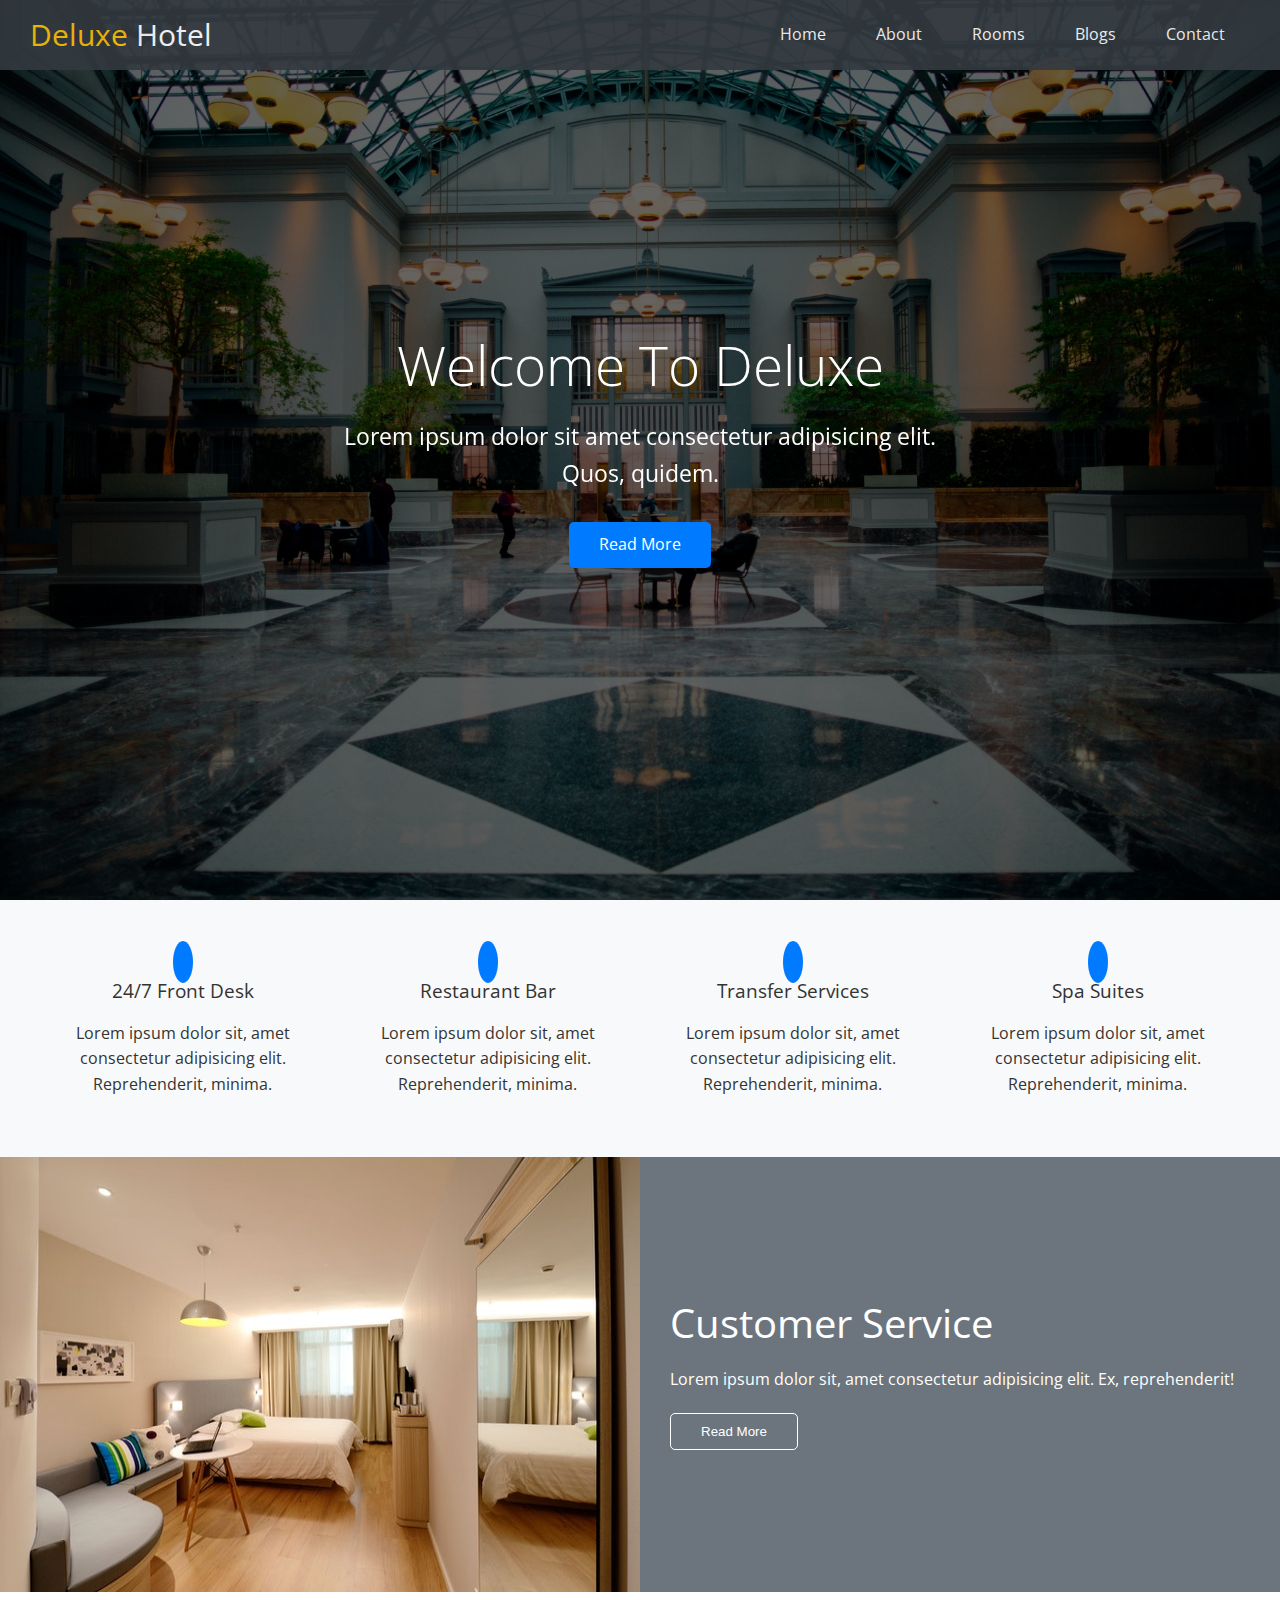
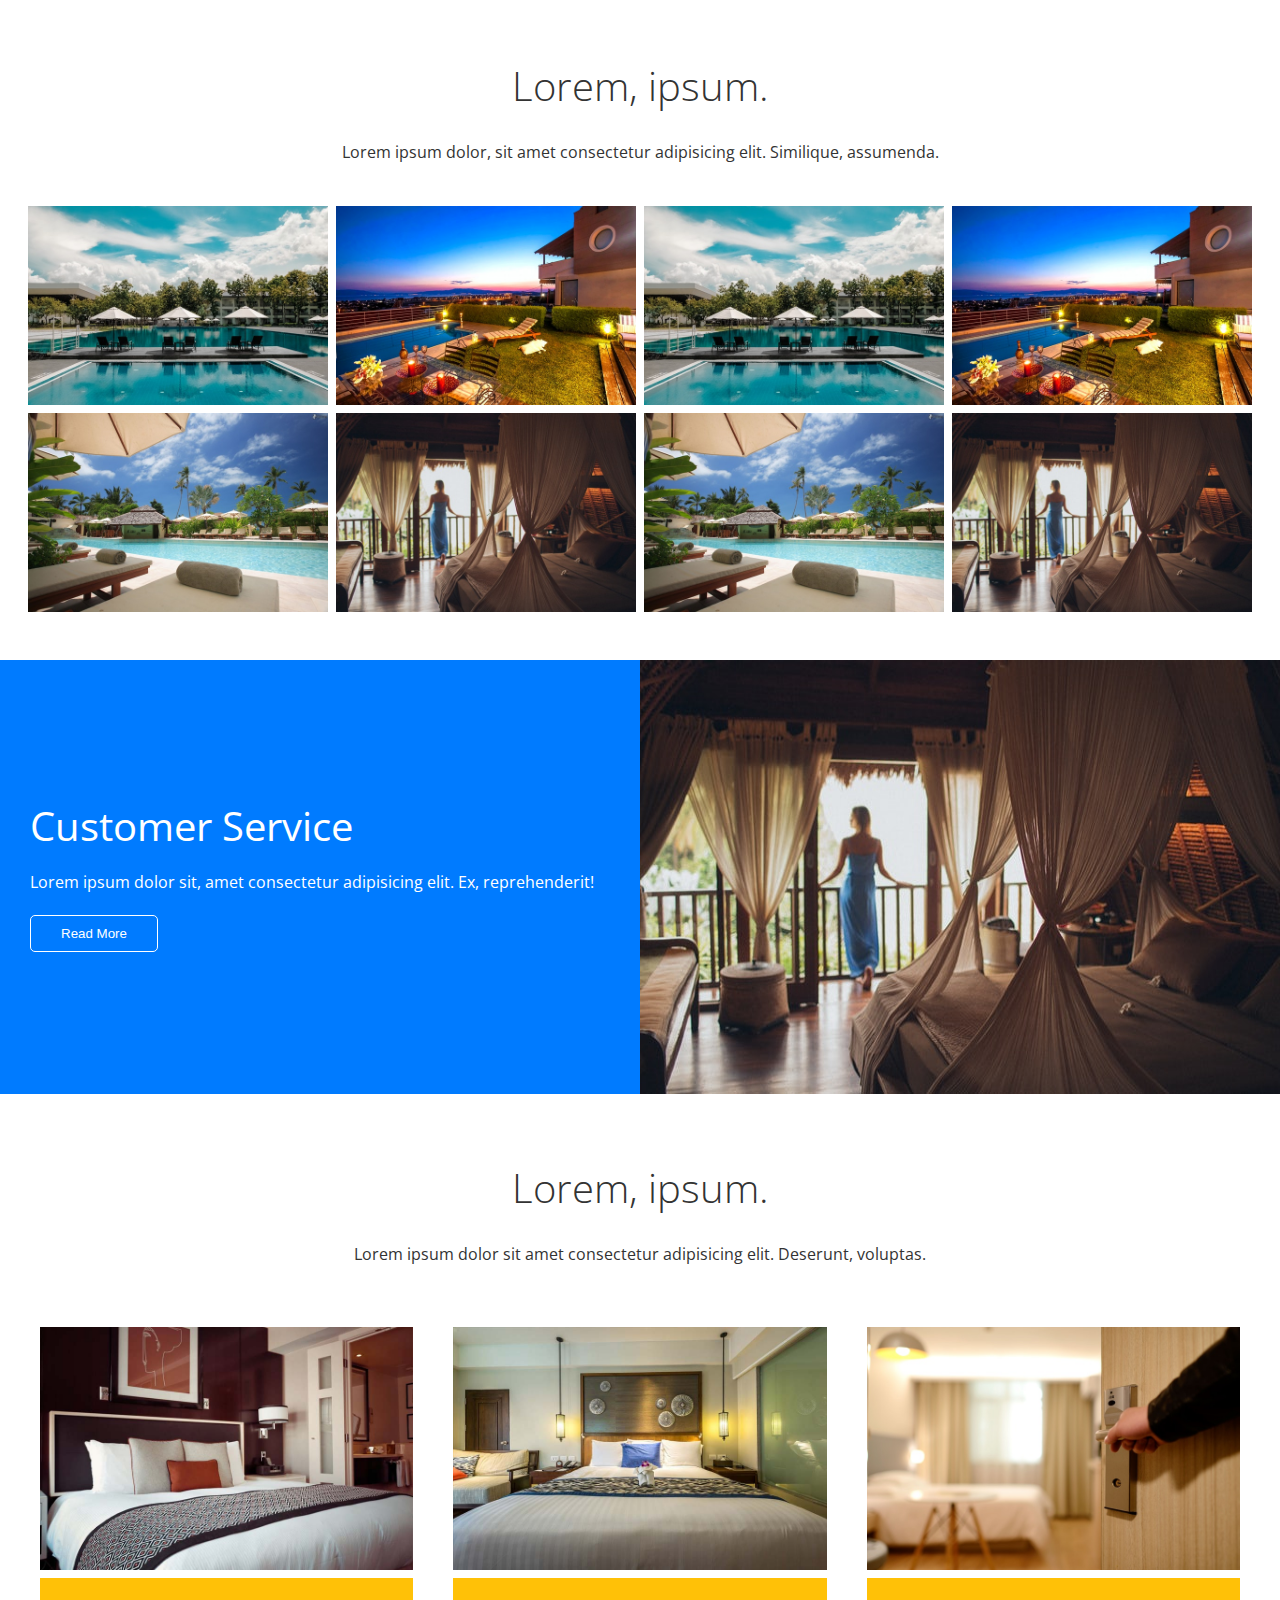
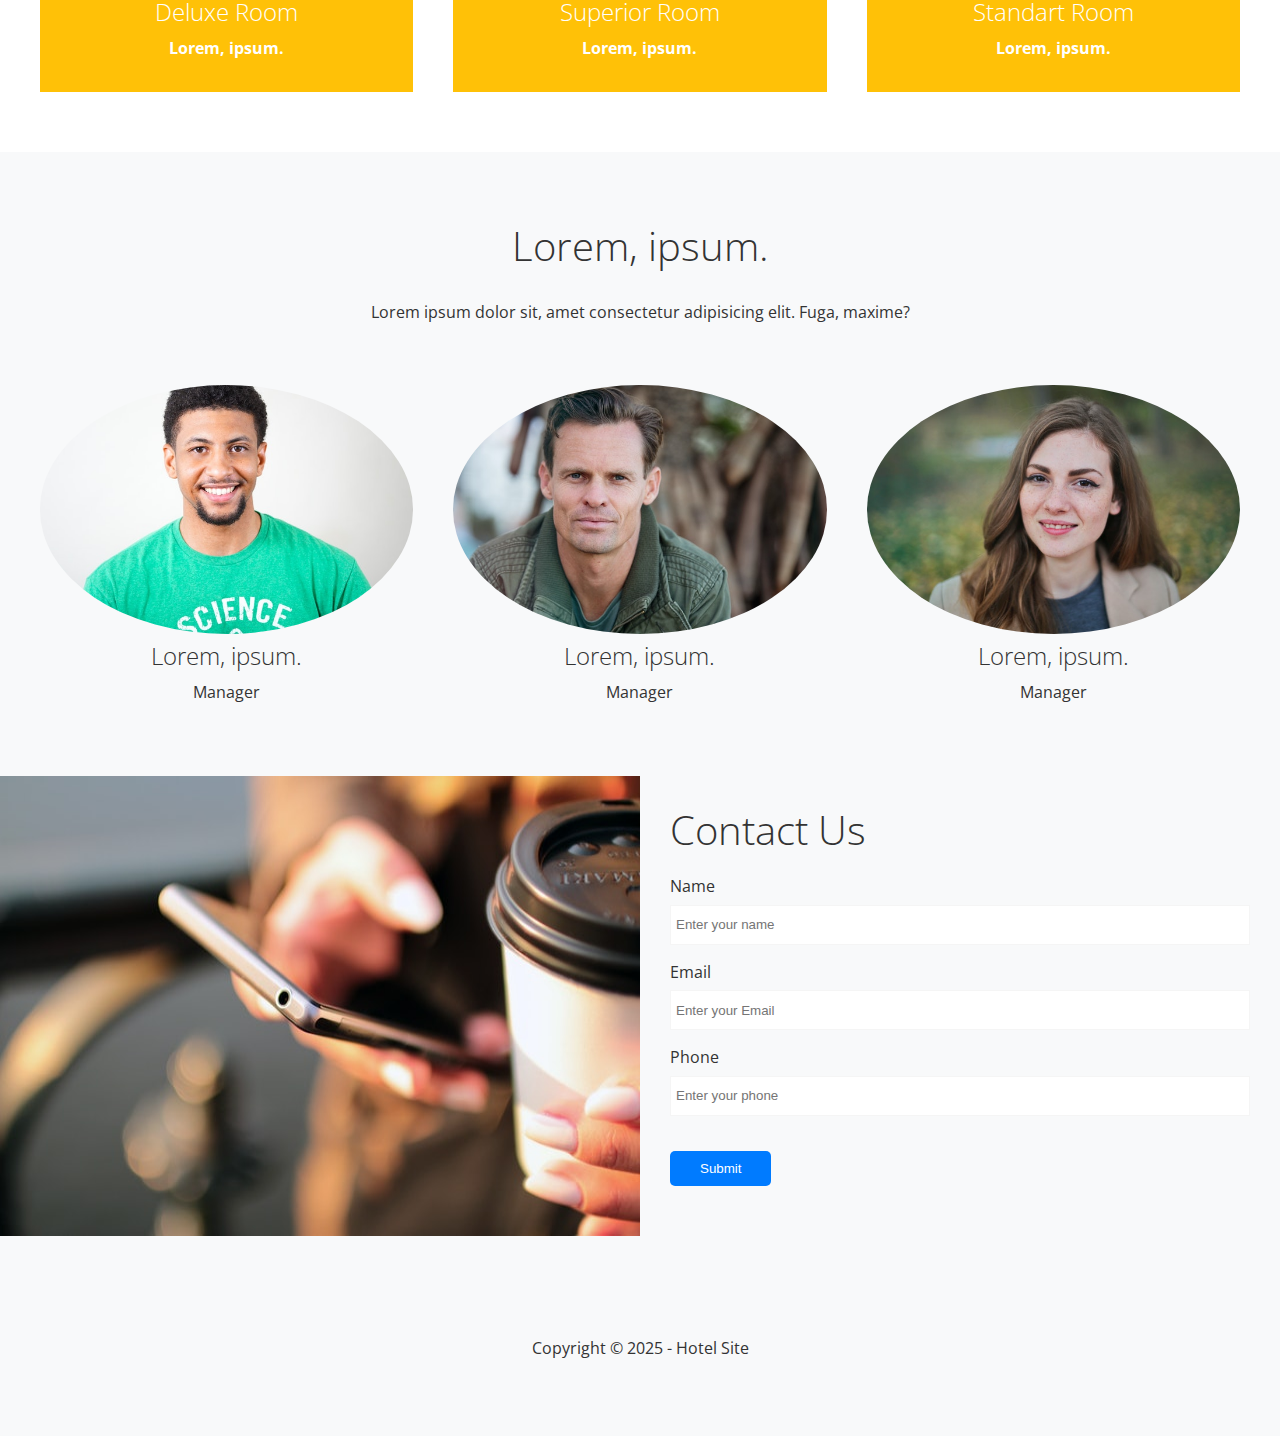
<file: 11.hotel-site-uygulama/index.html>
<!DOCTYPE html>
<html lang="en">
<head>
    <meta charset="UTF-8">
    <meta name="viewport" content="width=device-width, initial-scale=1.0">
    <title>Document</title>
    <link rel="stylesheet" href="https://cdnjs.cloudflare.com/ajax/libs/font-awesome/5.13.0/css/all.min.css" integrity="sha512-L7MWcK7FNPcwNqnLdZq86lTHYLdQqZaz5YcAgE+5cnGmlw8JT03QB2+oxL100UeB6RlzZLUxCGSS4/++mNZdxw==" crossorigin="anonymous" referrerpolicy="no-referrer" />
    <link rel="stylesheet" href="css/style.css">
    <link rel="stylesheet" href="css/utils.css">
    
</head>
<body>
    <header id="home" class="main-header">
        <div class="navbar">
            <h1 class="brand">
                <i class="fas fa-hotel"></i>
                <span>Deluxe</span> Hotel
            </h1>
            <nav>
                <ul>
                    <li><a href="#home">Home</a></li>
                    <li><a href="#about">About</a></li>
                    <li><a href="#rooms">Rooms</a></li>
                    <li><a href="blogs.html">Blogs</a></li>
                    <li><a href="#contact">Contact</a></li>
                </ul>
            </nav>
        </div>
        <div class="content">
            <h1>Welcome To Deluxe</h1>
            <p>Lorem ipsum dolor sit amet consectetur adipisicing elit. Quos, quidem.</p>
            <a href="" class="btn btn-primary">
                <i class="fas fa-chevron-right"></i>
                Read More</a>
        </div>
    </header>

    <main>
        <!-- services -->
        <section id="services" class="icons bg-light">
            <div class="flex-items">
                <div>
                    <i class="fas fa-concierge-bell fa-3x"></i>
                    <div>
                        <h3>24/7 Front Desk</h3>
                        <p>Lorem ipsum dolor sit, amet consectetur adipisicing elit. Reprehenderit, minima.</p>
                    </div>
                </div>

                <div>
                    <i class="fas fa-utensils fa-3x"></i>
                    <div>
                        <h3>Restaurant Bar</h3>
                        <p>Lorem ipsum dolor sit, amet consectetur adipisicing elit. Reprehenderit, minima.</p>
                    </div>
                </div>

                <div>
                    <i class="fas fa-bus fa-3x"></i>
                    <div>
                        <h3>Transfer Services</h3>
                        <p>Lorem ipsum dolor sit, amet consectetur adipisicing elit. Reprehenderit, minima.</p>
                    </div>
                </div>

                <div>
                    <i class="fas fa-spa fa-3x"></i>
                    <div>
                        <h3>Spa Suites</h3>
                        <p>Lorem ipsum dolor sit, amet consectetur adipisicing elit. Reprehenderit, minima.</p>
                    </div>
                </div>
        </section>
        
        <!-- about -->
        <section id="about" class="about flex-columns">
            <div class="row">
                <div class="column">
                    <div class="column-1">
                        <img src="img/about1.jpeg" alt="">
                    </div>
                </div>
                <div class="column">
                    <div class="column-2 bg-secondary">
                        <h2>Customer Service</h2>
                        <p>Lorem ipsum dolor sit, amet consectetur adipisicing elit. Ex, reprehenderit!</p>
                        <button class="btn btn-outline">Read More</button>
                    </div>
                </div>
            </div>
        </section>

        <!-- gallery -->
        <section id="gallery" class="gallery flex-grid section-padding">
            <header class="section-header">
                <h2>Lorem, ipsum.</h2>
                <p>Lorem ipsum dolor, sit amet consectetur adipisicing elit. Similique, assumenda.</p>
            </header>
            <div class="row">
                <div class="column">
                    <img src="img/1.jpeg" alt="">
                    <img src="img/2.jpeg" alt="">
                </div>
                <div class="column">
                    <img src="img/3.jpeg" alt="">
                    <img src="img/4.jpeg" alt="">
                </div>
                <div class="column">
                    <img src="img/1.jpeg" alt="">
                    <img src="img/2.jpeg" alt="">
                </div>
                <div class="column">
                    <img src="img/3.jpeg" alt="">
                    <img src="img/4.jpeg" alt="">
                </div>                
            </div>
        </section>

        <!-- about -->
        <section class="about flex-columns flex-reverse">
            <div class="row">
                <div class="column">
                    <div class="column-1">
                        <img src="img/about2.jpeg" alt="">
                    </div>
                </div>
                <div class="column">
                    <div class="column-2 bg-primary">
                        <h2>Customer Service</h2>
                        <p>Lorem ipsum dolor sit, amet consectetur adipisicing elit. Ex, reprehenderit!</p>
                        <button class="btn btn-outline">Read More</button>
                    </div>
                </div>
            </div>
        </section>

        <!-- rooms -->
        <section id="rooms" class="rooms section-padding">
            <header class="section-header">
                <h2>Lorem, ipsum.</h2>
                <p>Lorem ipsum dolor sit amet consectetur adipisicing elit. Deserunt, voluptas.</p>
            </header>
        <div class="flex-items">
            <div class="card">
                <img src="img/room1.jpeg" alt="">
                <div class="card-body bg-warning">
                    <h2>Deluxe Room</h2>
                    <p>Lorem, ipsum.</p>
                </div>
            </div>
            <div class="card">
                <img src="img/room2.jpeg" alt="">
                <div class="card-body bg-warning">
                    <h2>Superior Room</h2>
                    <p>Lorem, ipsum.</p>
                </div>
            </div>
            <div class="card">
                <img src="img/room3.jpeg" alt="">
                <div class="card-body bg-warning">
                    <h2>Standart Room</h2>
                    <p>Lorem, ipsum.</p>
                </div>
            </div>
        </div>
        </section>

        <!-- employees -->
        <section id="employees" class="employees section-padding bg-light">
            <header class="section-header">
                <h2>Lorem, ipsum.</h2>
                <p>Lorem ipsum dolor sit, amet consectetur adipisicing elit. Fuga, maxime?</p>
            </header>
            <div class="flex-items">
                <div>
                    <img src="img/p1.jpeg" alt="">
                    <h2>Lorem, ipsum.</h2>
                    <p>Manager</p>
                </div>
                <div>
                    <img src="img/p2.jpeg" alt="">
                    <h2>Lorem, ipsum.</h2>
                    <p>Manager</p>
                </div>
                <div>
                    <img src="img/p3.jpeg" alt="">
                    <h2>Lorem, ipsum.</h2>
                    <p>Manager</p>
                </div>
            </div>
        </section>

        <!-- contact -->
        <section id="contact" class="contact flex-columns">
            <div class="row">
                <div class="column">
                    <div class="column-1">
                        <img src="img/contact.jpeg" alt="">
                    </div>
                </div>
                <div class="column">
                    <div class="column-2 bg-light">
                        <h2>Contact Us</h2>
                        <form action="" class="contact-form">
                            <div class="form-control">
                                <label for="name">Name</label>
                                <input type="text" id="name" placeholder="Enter your name">
                            </div>
                            <div class="form-control">
                                <label for="email">Email</label>
                                <input type="email" id="email" placeholder="Enter your Email">
                            </div>
                            <div class="form-control">
                                <label for="phone">Phone</label>
                                <input type="text" id="phone" placeholder="Enter your phone">
                            </div>
                            <button type="submit" class="btn btn-primary">Submit</button>

                        </form>
                    </div>
                </div>
            </div>
        </section>
    </main>

    <!-- footer -->
    <footer class="footer bg-light">
        <div class="social">
            <a href="#"><i class="fab fa-facebook fa-2x"></i></a>
            <a href="#"><i class="fab fa-twitter fa-2x"></i></a>
            <a href="#"><i class="fab fa-youtube fa-2x"></i></a>
            <a href="#"><i class="fab fa-linkedin fa-2x"></i></a>
        </div>
        <p>Copyright &copy 2025 - Hotel Site </p>
    </footer>
</body>
</html>
</file>
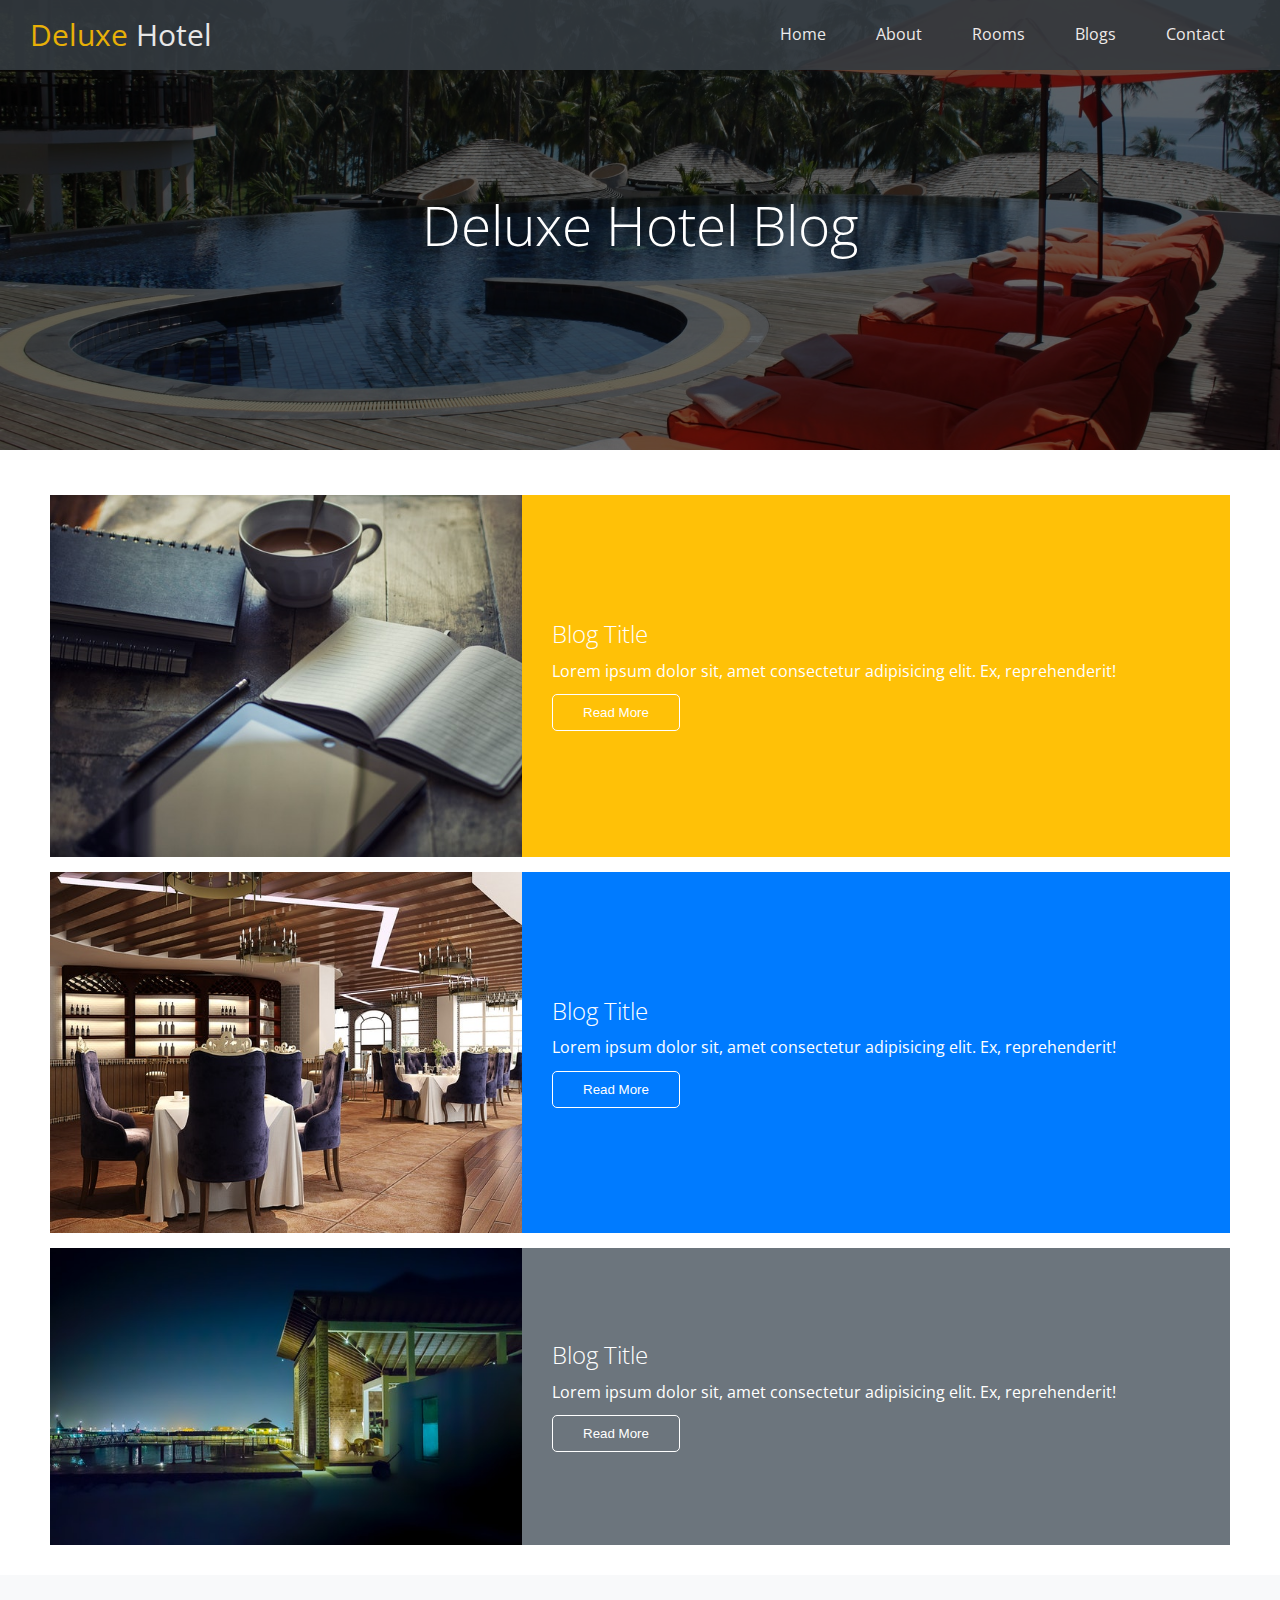
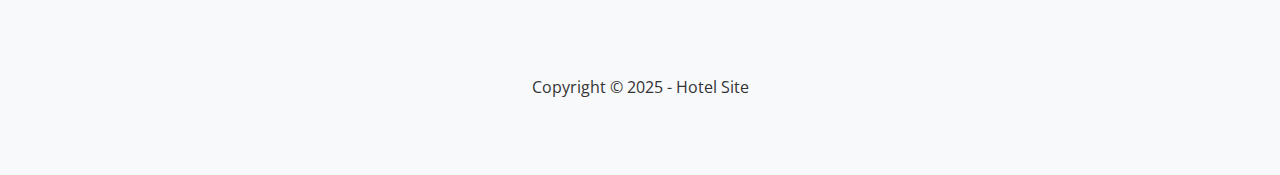
<file: 11.hotel-site-uygulama/blogs.html>
<!DOCTYPE html>
<html lang="en">
<head>
    <meta charset="UTF-8">
    <meta name="viewport" content="width=device-width, initial-scale=1.0">
    <title>Document</title>
    <link rel="stylesheet" href="https://cdnjs.cloudflare.com/ajax/libs/font-awesome/5.13.0/css/all.min.css" integrity="sha512-L7MWcK7FNPcwNqnLdZq86lTHYLdQqZaz5YcAgE+5cnGmlw8JT03QB2+oxL100UeB6RlzZLUxCGSS4/++mNZdxw==" crossorigin="anonymous" referrerpolicy="no-referrer" />
    <link rel="stylesheet" href="css/style.css">
    <link rel="stylesheet" href="css/utils.css">
    
</head>
<body>
    <header id="home" class="main-header blog">
        <div class="navbar">
            <h1 class="brand">
                <i class="fas fa-hotel"></i>
                <span>Deluxe</span> Hotel
            </h1>
            <nav>
                <ul>
                    <li><a href="index.html">Home</a></li>
                    <li><a href="index.html#about">About</a></li>
                    <li><a href="index.html#rooms">Rooms</a></li>
                    <li><a href="#blogs.html">Blogs</a></li>
                    <li><a href="index.html#contact">Contact</a></li>
                </ul>
            </nav>
        </div>
        <div class="content">
            <h1>Deluxe Hotel Blog</h1>
        </div>
    </header>

    <main>
        <!-- articles -->
        <section class="articles">
            <article class="article flex-columns">
                <div class="row">
                    <div class="column">
                        <div class="column-1">
                            <img src="img/blog-1.jpeg" alt="">
                        </div>
                    </div>
                    <div class="column">
                        <div class="column-2 bg-warning">
                            <h2>Blog Title</h2>
                            <p>Lorem ipsum dolor sit, amet consectetur adipisicing elit. Ex, reprehenderit!</p>
                            <button class="btn btn-outline">Read More</button>
                        </div>
                    </div>
                </div>
            </article>

            <article class="article flex-columns">
                <div class="row">
                    <div class="column">
                        <div class="column-1">
                            <img src="img/blog-2.jpeg" alt="">
                        </div>
                    </div>
                    <div class="column">
                        <div class="column-2 bg-primary">
                            <h2>Blog Title</h2>
                            <p>Lorem ipsum dolor sit, amet consectetur adipisicing elit. Ex, reprehenderit!</p>
                            <button class="btn btn-outline">Read More</button>
                        </div>
                    </div>
                </div>
            </article>

            <article class="article flex-columns">
                <div class="row">
                    <div class="column">
                        <div class="column-1">
                            <img src="img/blog-3.jpeg" alt="">
                        </div>
                    </div>
                    <div class="column">
                        <div class="column-2 bg-secondary">
                            <h2>Blog Title</h2>
                            <p>Lorem ipsum dolor sit, amet consectetur adipisicing elit. Ex, reprehenderit!</p>
                            <button class="btn btn-outline">Read More</button>
                        </div>
                    </div>
                </div>
            </article>
        </section>

        
    </main>

    <!-- footer -->
    <footer class="footer bg-light">
        <div class="social">
            <a href="#"><i class="fab fa-facebook fa-2x"></i></a>
            <a href="#"><i class="fab fa-twitter fa-2x"></i></a>
            <a href="#"><i class="fab fa-youtube fa-2x"></i></a>
            <a href="#"><i class="fab fa-linkedin fa-2x"></i></a>
        </div>
        <p>Copyright &copy 2025 - Hotel Site </p>
    </footer>
</body>
</html>
</file>
<file: 11.hotel-site-uygulama/css/style.css>
@import url('https://fonts.googleapis.com/css2?family=Open+Sans:wght@300;400;700&display=swap');
*{
    box-sizing: border-box;
    padding: 0px;
    margin: 0px;
}
html{
    font-size: 10px;
    scroll-behavior: smooth;
}
body{
    font-family: 'Open Sans', sans-serif;
    font-size: 1.6rem;
    background-color: #fff;
    color: #333;
    line-height: 1.6;
}
ul{
    list-style: none;
}
a{
    color: #333;
    text-decoration: none;
}
h1,h2 {
    font-weight: 300;
    line-height: 1.2;
}
p{
    margin: 1rem 0;
}
img{
    width: 100%;
}
.text-center{
    text-align: center;
}

/* navbar */
.navbar{
    display: flex;
    align-items: center;
    justify-content: space-between;
    background-color: var(--dark);
    opacity: 0.9;
    color: #fff;
    top: 0;
    position: fixed;
    width: 100%;
    height: 70px;
    padding: 0 3rem;
}
.navbar a{
    color: #fff;
    padding: 1rem 2rem;
    margin: 0 0.5rem;
}
.navbar a:hover{
    border-bottom: 2px solid var(--warning);
}
.navbar ul{
    display: flex;
}
.navbar .brand{
    font-weight: 400;
}
.navbar h1{
    font-size: 3rem;
}
.navbar span{
    color: var(--warning);
}

/* Header */
.main-header{
    background-image: url(../img/bg-1.jpeg);
    background-repeat: no-repeat;
    background-size: cover;
    background-position: center;
    height: 100vh;
    color: #fff;
    position: relative;
}

.main-header.blog {
    background-image: url(../img/bg-2.jpeg);
    height: 50vh;
}
.main-header .content{
    display: flex;
    flex-direction: column;
    align-items: center;
    justify-content: center;
    text-align: center;
    height: 100%;
}
.main-header::before{
    content: '';
    position: absolute;
    top: 0;
    left: 0;
    width: 100%;
    height: 100%;
    background-color: rgba(0, 0, 0, 0.6);
}
.main-header * {
    z-index: 5;
}
.main-header .content h1{
    font-size: 5.5rem;
}
.main-header .content p{
    font-size: 2.3rem;
    max-width: 60rem;
    margin: 2rem 0 3rem;
}
/* icons */
.icons{
    padding: 3rem;
}
.icons h3{
    font-weight:400 ;
    margin-bottom: 15px;
}
.icons i{
    background-color: var(--primary);
    color: #fff;
    padding: 1rem;
    border-radius: 50%;
    margin-bottom: 1.5rem;
}
/* about */
.about{
    color: #fff;
}
.about h2{
    font-size: 4rem;
    font-weight: 400;
}
.about p{
    margin: 2rem 0;
}
/* gallery */
.gallery img:hover{
    opacity: 0.8;
    cursor: pointer;
}
/* employees */
.employees img{
    border-radius: 50%;
}
.employees img:hover{
    opacity: 0.7;
}

/* contact */
.contact-form{
    width: 100%;
    padding: 2rem 0;
}
.contact-form label{
    display: block;
    margin-bottom: .5rem;
}
.contact-form .form-control{
    margin-bottom: 1.5rem;
}
.contact-form input{
    width: 100%;
    padding: 5px;
    height: 40px;
    border: 1px solid #f5f5f5;
}
.contact-form .btn{
    margin-top: 20px;
}
.contact h2{
    font-size: 4rem;
}

/* article */
.articles{
    padding: 3rem 5rem;
}

article{
    margin-top: 1.5rem;
    color: #fff;
}

/* footer */
.footer{
    display: flex;
    flex-direction: column;
    justify-content: center;
    align-items: center;
    text-align: center;
    height: 200px;
}
.footer a{
    color: var(--danger);
}
.footer a:hover{
    opacity: 0.7;
}
.footer .social a{
    margin-right: 1rem;
}

/* mobile */
@media(max-width:768px) {
    html{
        font-size: 8px;
    }
    .navbar{
        flex-direction: column;
        height: 120px;
        padding: 20px;
    }
    .navbar a{
        padding: 10px;
        margin: 0 3px;
    }
    .employees img{
        width: 70%;
    }
}
</file>
<file: 11.hotel-site-uygulama/css/utils.css>
/* 
    #007bff
    #bc757d
    #28a745
    #dc3545
    #ffc107
    #17a2b8
    #343a40
    #f8f9fa
*/
:root {
    --white: #fff;
    --primary: #007bff;
    --secondary: #6c757d;
    --success: #28a745;
    --danger: #dc3545;
    --warning: #ffc107;
    --info: #17a2b8;
    --dark: #343a40;
    --light: #f8f9fa;
}

 /* text color */
.text-primary {color: var(--primary);}
.text-secondary {color: var(--secondary);}
.text-success {color: var(--success);}
.text-danger {color: var(--danger);}
.text-warning {color: var(--warning);}
.text-info {color: var(--info);}
.text-dark {color: var(--dark);}
.text-light {color: var(--light);}

/* bg-colors */
.bg-primary {background-color: var(--primary);}
.bg-secondary {background-color: var(--secondary);}
.bg-success {background-color: var(--success);}
.bg-danger {background-color: var(--danger);}
.bg-warning {background-color: var(--warning);}
.bg-info {background-color: var(--info);}
.bg-dark {background-color: var(--dark);}
.bg-light {background-color: var(--light);}

/* buttons */
.btn {
    cursor: pointer;
    display: inline-block;
    padding: 10px 30px;
    border: none;
    border-radius: 5px;
}

.btn:hover {
    opacity: 0.9;
}

.btn-primary {
    color: var(--white);
    background-color: var(--primary);
}
.btn-secondary {
    color: var(--white);
    background-color: var(--secondary);
}
.btn-success {
    color: var(--white);
    background-color: var(--success);
}
.btn-danger {
    color: var(--white);
    background-color: var(--danger);
}
.btn-warning {
    color: var(--white);
    background-color: var(--warning);
}
.btn-dark {
    color: var(--white);
    background-color: var(--dark);
}
.btn-outline {
    background: transparent;
    border: 1px solid var(--white);
    color: var(--white);
}
.btn-outline-primary {
    background: transparent;
    border: 1px solid var(--primary);
    color: var(--dark);
}
.btn-outline-primary:hover {
    background-color: var(--primary);
    border: 1px solid var(--primary);
    color: var(--white);
}
/* Flex Items */
.flex-items{
    display: flex;
    justify-content: center;
    text-align: center;
    height: 100%;
}
.flex-items > div{
    padding: 20px;
    flex-basis: 100%;
}
/* flex columns */
.flex-columns.flex-reverse .row{
    flex-direction: row-reverse;
}
.flex-columns .row{
    display: flex;
    flex-direction: row;
    flex-wrap: wrap;
    width: 100%;
}
.flex-columns .column{
    flex: 1;
}

.flex-columns.article .column:nth-child(odd){
    flex:2
}
.flex-columns.article .column:nth-child(even){
    flex:3
}
.flex-columns .column .column-1,
.flex-columns .column .column-2{
    height: 100%;
}
.flex-columns .column .column-2{
    display: flex;
    flex-direction: column;
    align-items: flex-start;
    justify-content: center;
    padding: 3rem;
}
.flex-columns img{
    width: 100%;
    height: 100%;
}

/* Flex Grid */
.flex-grid .row{
    display: flex;
    flex-wrap: wrap;
    padding: 0 .4rem;
}
.flex-grid .column{
    flex: 25%;
    padding: 0 .4rem;
}
/* section */
.section-header{
    display: flex;
    flex-direction: column;
    align-items: center;
    justify-content: center;
    text-align: center;
    padding: 3rem;
}
.section-header h2{
    font-size: 4rem;
    margin: 2rem 0;
}
.section-padding{
    padding: 2rem 2rem 4rem;
}

/* cards */
.card{
    color: #fff;
    font-weight: 700;
}
.card-body{
    padding: 2rem;
}

/* mobile */
@media(max-width:768px) {
    .flex-items{
        flex-direction: column;
    }
    .flex-items > div{
        padding: 10px;
    }
    .flex-columns .column{
        flex: 100% !important;
    }
    .flex-grid .column{
        flex: 50%;
    }
}
</file>
